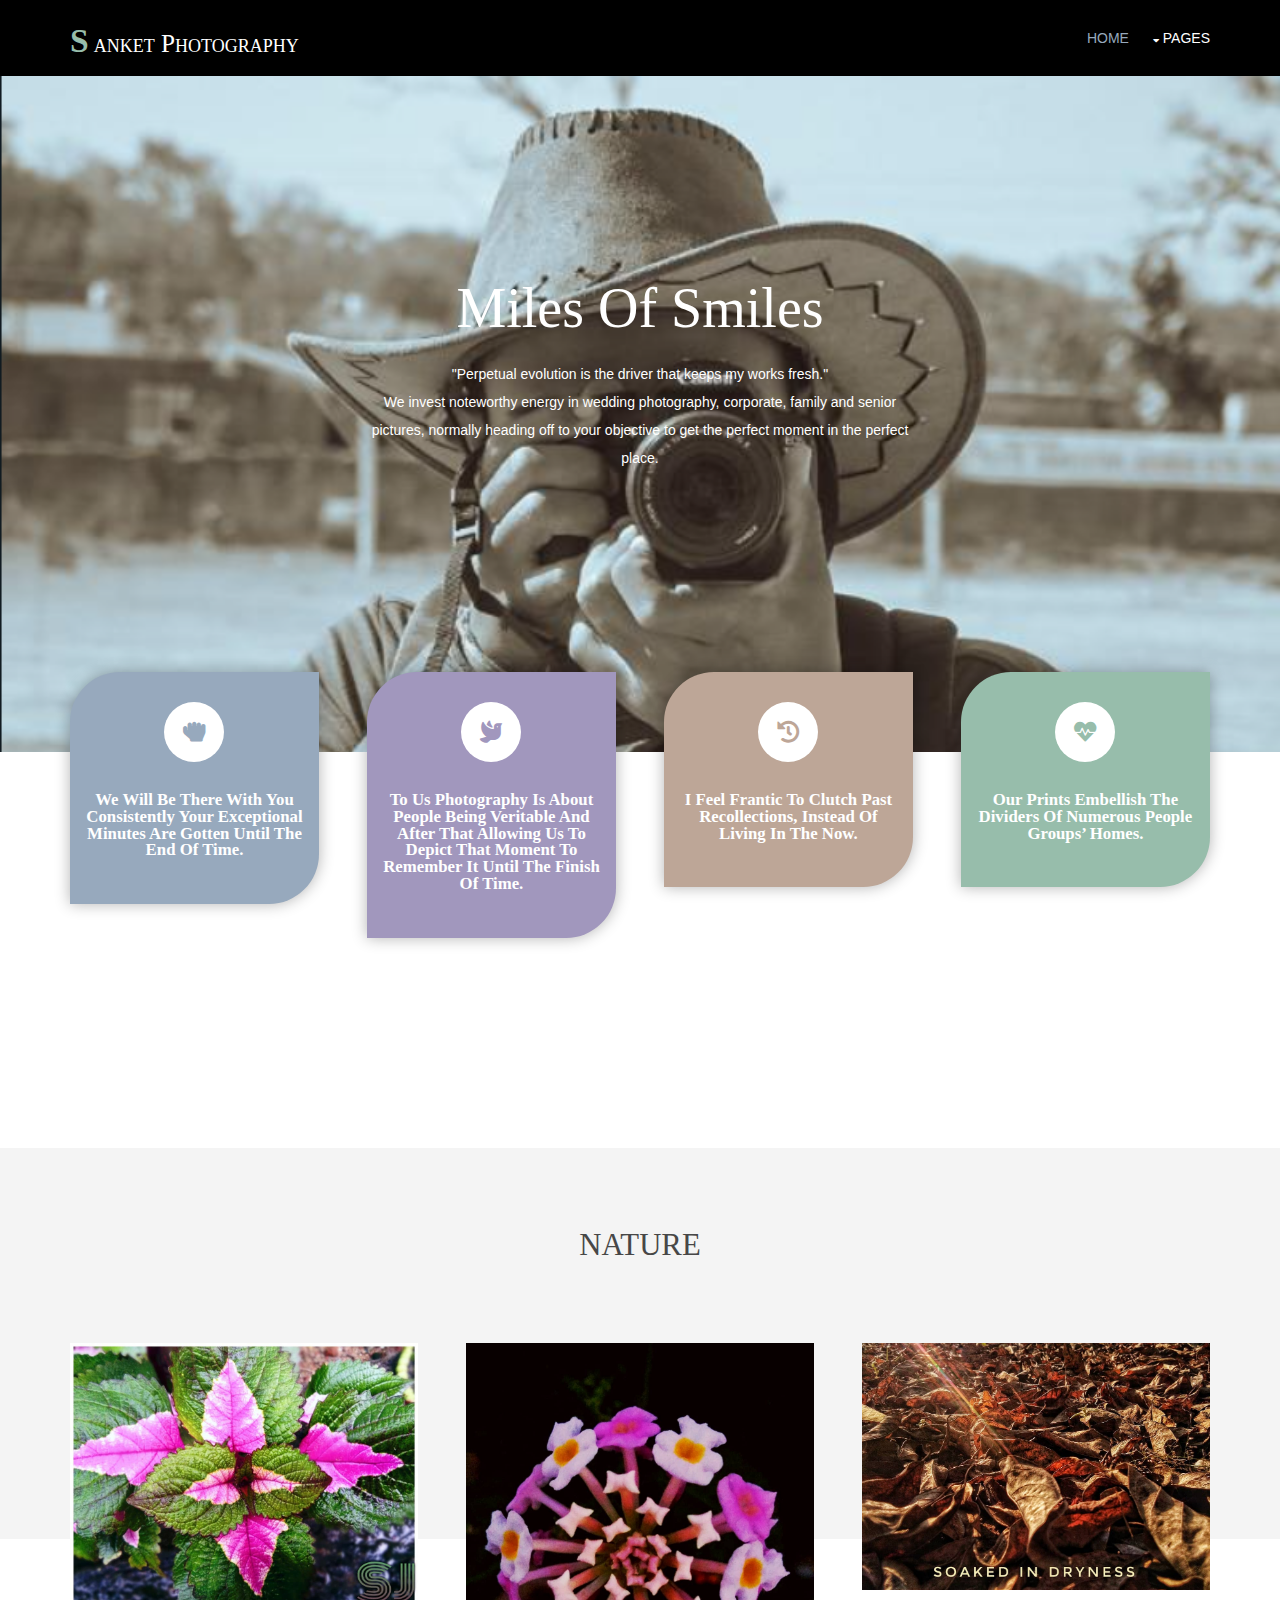
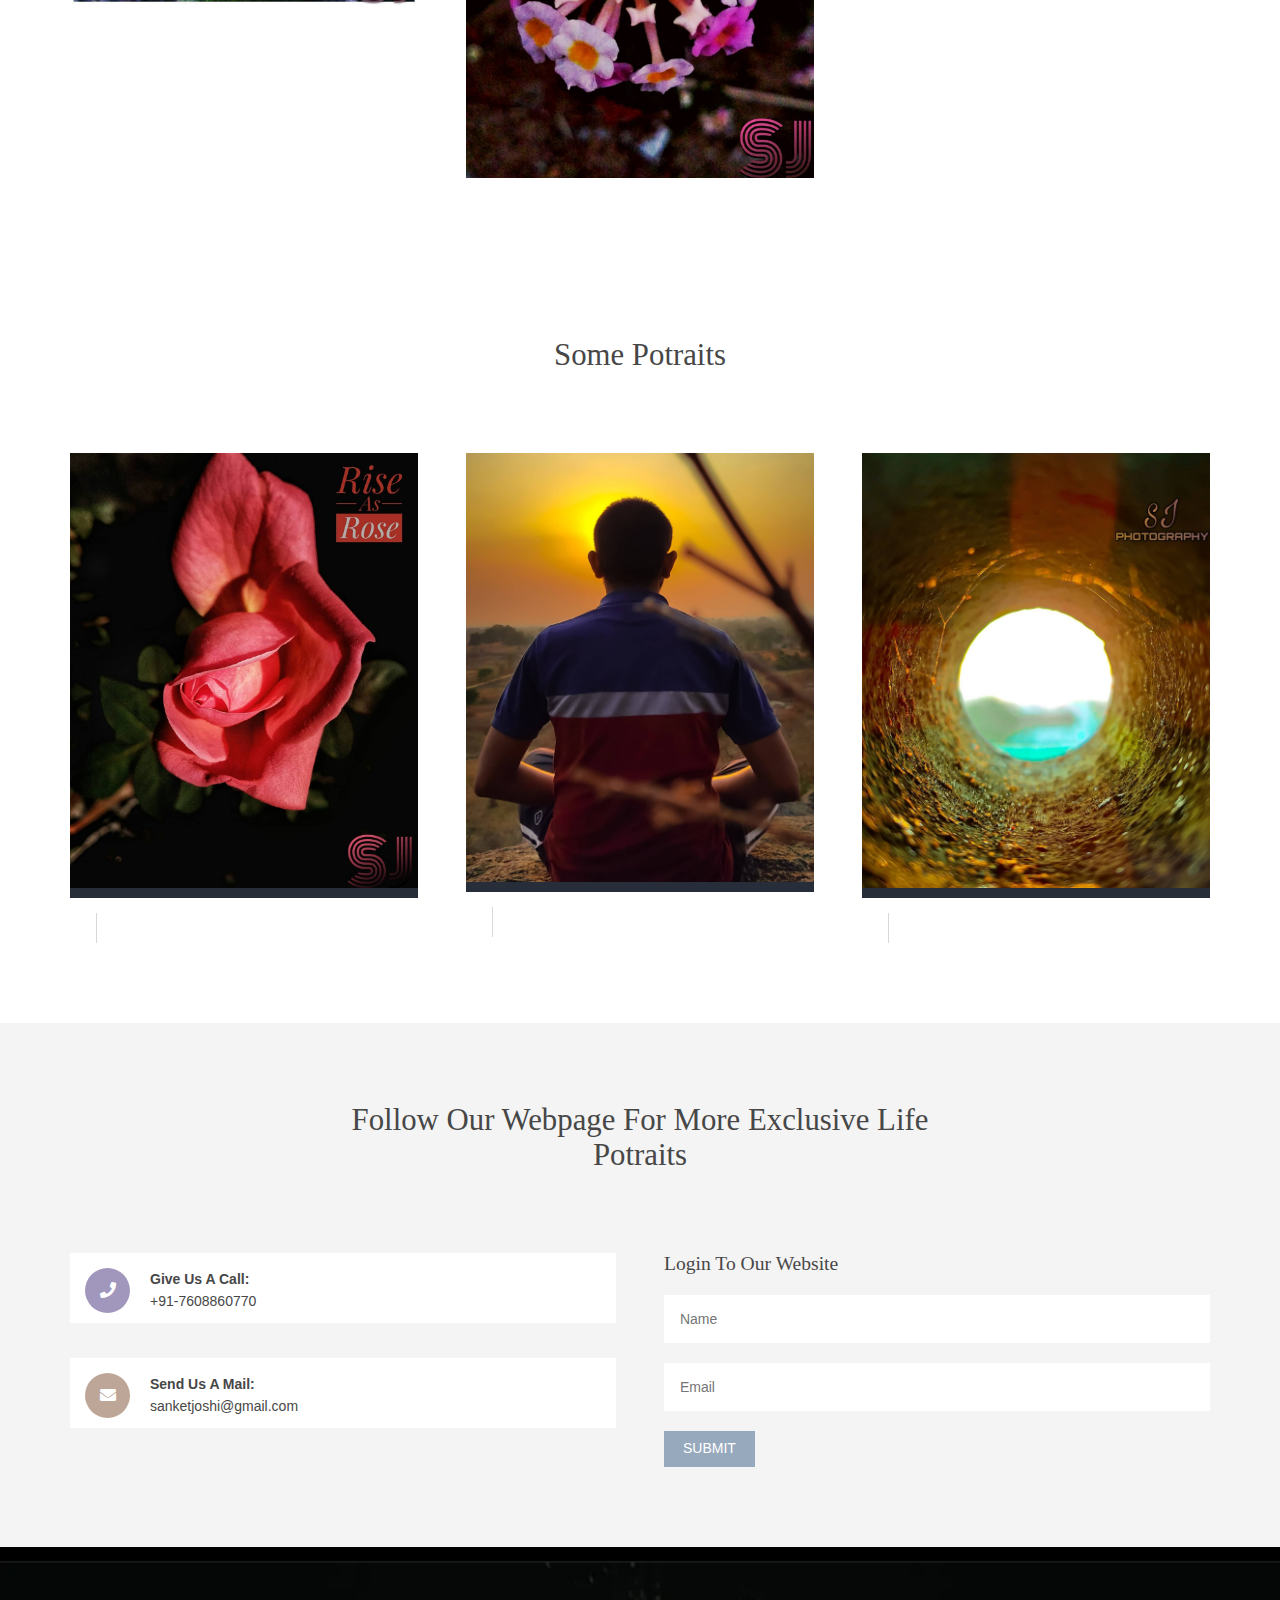
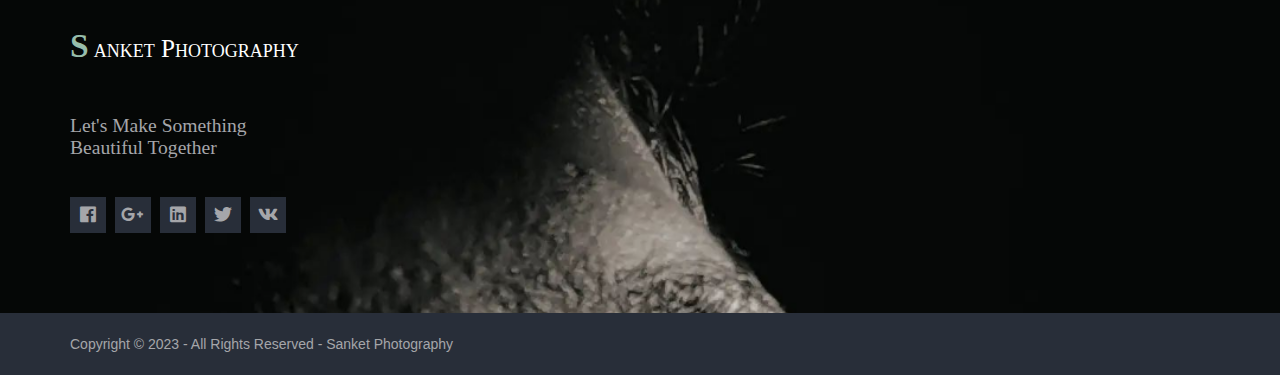
<file: index.html>
<!DOCTYPE html>
<html lang="en">
<head>
<title>Sanket Photography</title>
<meta charset="utf-8">
<meta name="viewport" content="width=device-width, initial-scale=1.0, maximum-scale=1.0, user-scalable=no">
<link href="layout/styles/layout.css" rel="stylesheet" type="text/css" media="all">

</head>
<body id="top">
<div class="wrapper row1">
  <header id="header" class="hoc clear">
    <div id="logo" class="fl_left"> 
      <h1 class="logoname"><a href="index.html">Sanket Photography<span></span></a></h1>
    </div>
    <nav id="mainav" class="fl_right"> 
      <ul class="clear">
        <li class="active"><a href="index.html">Home</a></li>
        <li><a class="drop" href="#">Pages</a>
          <ul>
            <li><a href="pages/gallery.html">Gallery</a></li>
            
          </ul>
        </li>
        
       
      </ul>
    </nav>
  </header>
</div>
<div class="bgded overlay" style="background-image:url('images/demo/backgrounds/Screenshot\ \(17\).png');">
  <div id="pageintro" class="hoc clear"> 
    <article>
      <h3 class="heading">Miles Of Smiles</h3>
      <p>"Perpetual evolution is the driver that keeps my works fresh."</p>
      <p>We invest noteworthy energy in wedding photography, corporate, family and senior pictures, normally heading off to your objective to get the perfect moment in the perfect place.</p>
      
    </article>

  </div>
</div>
<div class="wrapper row3">
  <main class="hoc container clear"> 
    <section id="introblocks">
      <ul class="nospace group btmspace-80 elements elements-four">
        <li class="one_quarter">
          <article><a href="#"><i class="fas fa-hand-rock"></i></a>
            <h6 class="heading">We will be there with you consistently your exceptional minutes are gotten until the end of time.</h6>
           
          </article>
        </li>
        <li class="one_quarter">
          <article><a href="#"><i class="fas fa-dove"></i></a>
            <h6 class="heading">To us photography is about people being veritable and after that allowing us to depict that moment to remember it until the finish of time.</h6>
            
          </article>
        </li>
        <li class="one_quarter">
          <article><a href="#"><i class="fas fa-history"></i></a>
            <h6 class="heading"> I feel frantic to clutch past recollections, instead of living in the now.</h6>
         
          </article>
        </li>
        <li class="one_quarter">
          <article><a href="#"><i class="fas fa-heartbeat"></i></a>
            <h6 class="heading"> Our prints embellish the dividers of numerous people groups’ homes. </h6>
      
          </article>
        </li>
      </ul>
    </section>
    <div class="clear"></div>
  </main>
</div>

<div class="wrapper gradient">
  <div class="hoc container clear"> 
    <div class="sectiontitle">
      
      <h6 class="heading font-x2">NATURE</h6>
    </div>
    <ul class="nospace group team">
      <li class="one_third first">
        <figure><a class="imgover" href="#"><img src="images/demo/gallery/subhsanketjoshi-28-03-2023-0028.jpg" alt=""></a>
         
      </li>
      <li class="one_third">
        <figure><a class="imgover" href="#"><img src="images/demo/gallery/subhsanketjoshi-28-03-2023-0025.jpg" alt=""></a>
        
      </li>
      <li class="one_third">
        <figure><a class="imgover" href="#"><img src="images/demo/gallery/subhsanketjoshi-28-03-2023-0021.jpg" alt=""></a>
         
      </li>
    </ul>
  </div>
</div>

<div class="wrapper row3">
  <section class="hoc container clear"> 
    <div class="sectiontitle">
      
      <h6 class="heading font-x2">Some Potraits</h6>
    </div>
    <ul id="latest" class="nospace group">
      <li class="one_third first">
        <article><a class="imgover" href="#"><img src="images/demo/gallery/subhsanketjoshi-28-03-2023-0022.jpg" alt=""></a>
          <ul class="nospace meta clear">
            
          </ul>
          <div class="excerpt">
            
            
          </div>
        </article>
      </li>
      <li class="one_third">
        <article><a class="imgover" href="#"><img src="images/demo/gallery/subhsanketjoshi-28-03-2023-0018.jpg" alt=""></a>
          <ul class="nospace meta clear">
            
          </ul>
          <div class="excerpt">
            
          </div>
        </article>
      </li>
      <li class="one_third">
        <article><a class="imgover" href="#"><img src="images/demo/gallery/subhsanketjoshi-28-03-2023-0014.jpg" alt=""></a>
          <ul class="nospace meta clear">

          </ul>
          <div class="excerpt">
            
          </div>
        </article>
      </li>
    </ul>
  </section>
</div>
<div class="wrapper row2">
  <section id="ctdetails" class="hoc container clear"> 
    <div class="sectiontitle">
      
      <h6 class="heading font-x2">Follow our Webpage for more exclusive Life Potraits</h6>
    </div>
    <figure class="one_half first">
      <ul class="nospace clear">
        <li class="block clear"><a href="#"><i class="fas fa-phone"></i></a> <span><strong>Give us a call:</strong> +91-7608860770</span></li>
        <li class="block clear"><a href="#"><i class="fas fa-envelope"></i></a> <span><strong>Send us a mail:</strong> sanketjoshi@gmail.com</span></li>
       
      </ul>
    </figure>
    <article class="one_half">
      <h6 class="heading">Login to our website</h6>
     
      <form action="#" method="post">
        <fieldset>
          <legend>Newsletter:</legend>
          <input type="text" value="" placeholder="Name">
          <input type="text" value="" placeholder="Email">
          <button type="submit" value="submit">Submit</button>
        </fieldset>
      </form>
    </article>

  </section>
</div>

<div class="bgded overlay row4" style="background-image:url(images/demo/backgrounds/Screenshot_20230328-114119-881.png)">
  <footer id="footer" class="hoc clear"> 
    <div class="one_quarter first">
      <h1 class="logoname"><a href="index.html"> Sanket Photography <span></span></a></h1>
      <p><h3>Let's make something beautiful together</h3></a></p>
      <ul class="faico clear">
        <li><a class="faicon-facebook" href="https://www.instagram.com/subhsanketjoshi/"><i class="fab fa-facebook"></i></a></li>
        <li><a class="faicon-google-plus" href="https://www.instagram.com/subhsanketjoshi/"><i class="fab fa-google-plus-g"></i></a></li>
        <li><a class="faicon-linkedin" href="https://www.instagram.com/subhsanketjoshi/"><i class="fab fa-linkedin"></i></a></li>
        <li><a class="faicon-twitter" href="https://www.instagram.com/subhsanketjoshi/" ><i class="fab fa-twitter"></i></a></li>
        <li><a class="faicon-vk" href="https://www.instagram.com/subhsanketjoshi/"><i class="fab fa-vk"></i></a></li>
      </ul>
    </div>
    
   
   

  </footer>
</div>

<div class="wrapper row5">
  <div id="copyright" class="hoc clear"> 

    <p class="fl_left">Copyright &copy; 2023 - All Rights Reserved - Sanket Photography</p>

  </div>
</div>

<a id="backtotop" href="#top"><i class="fas fa-chevron-up"></i></a>
<script src="layout/scripts/jquery.min.js"></script>
<script src="layout/scripts/jquery.backtotop.js"></script>
<script src="layout/scripts/jquery.mobilemenu.js"></script>
<script src="layout/scripts/jquery.easypiechart.min.js"></script>
</body>
</html>
</file>
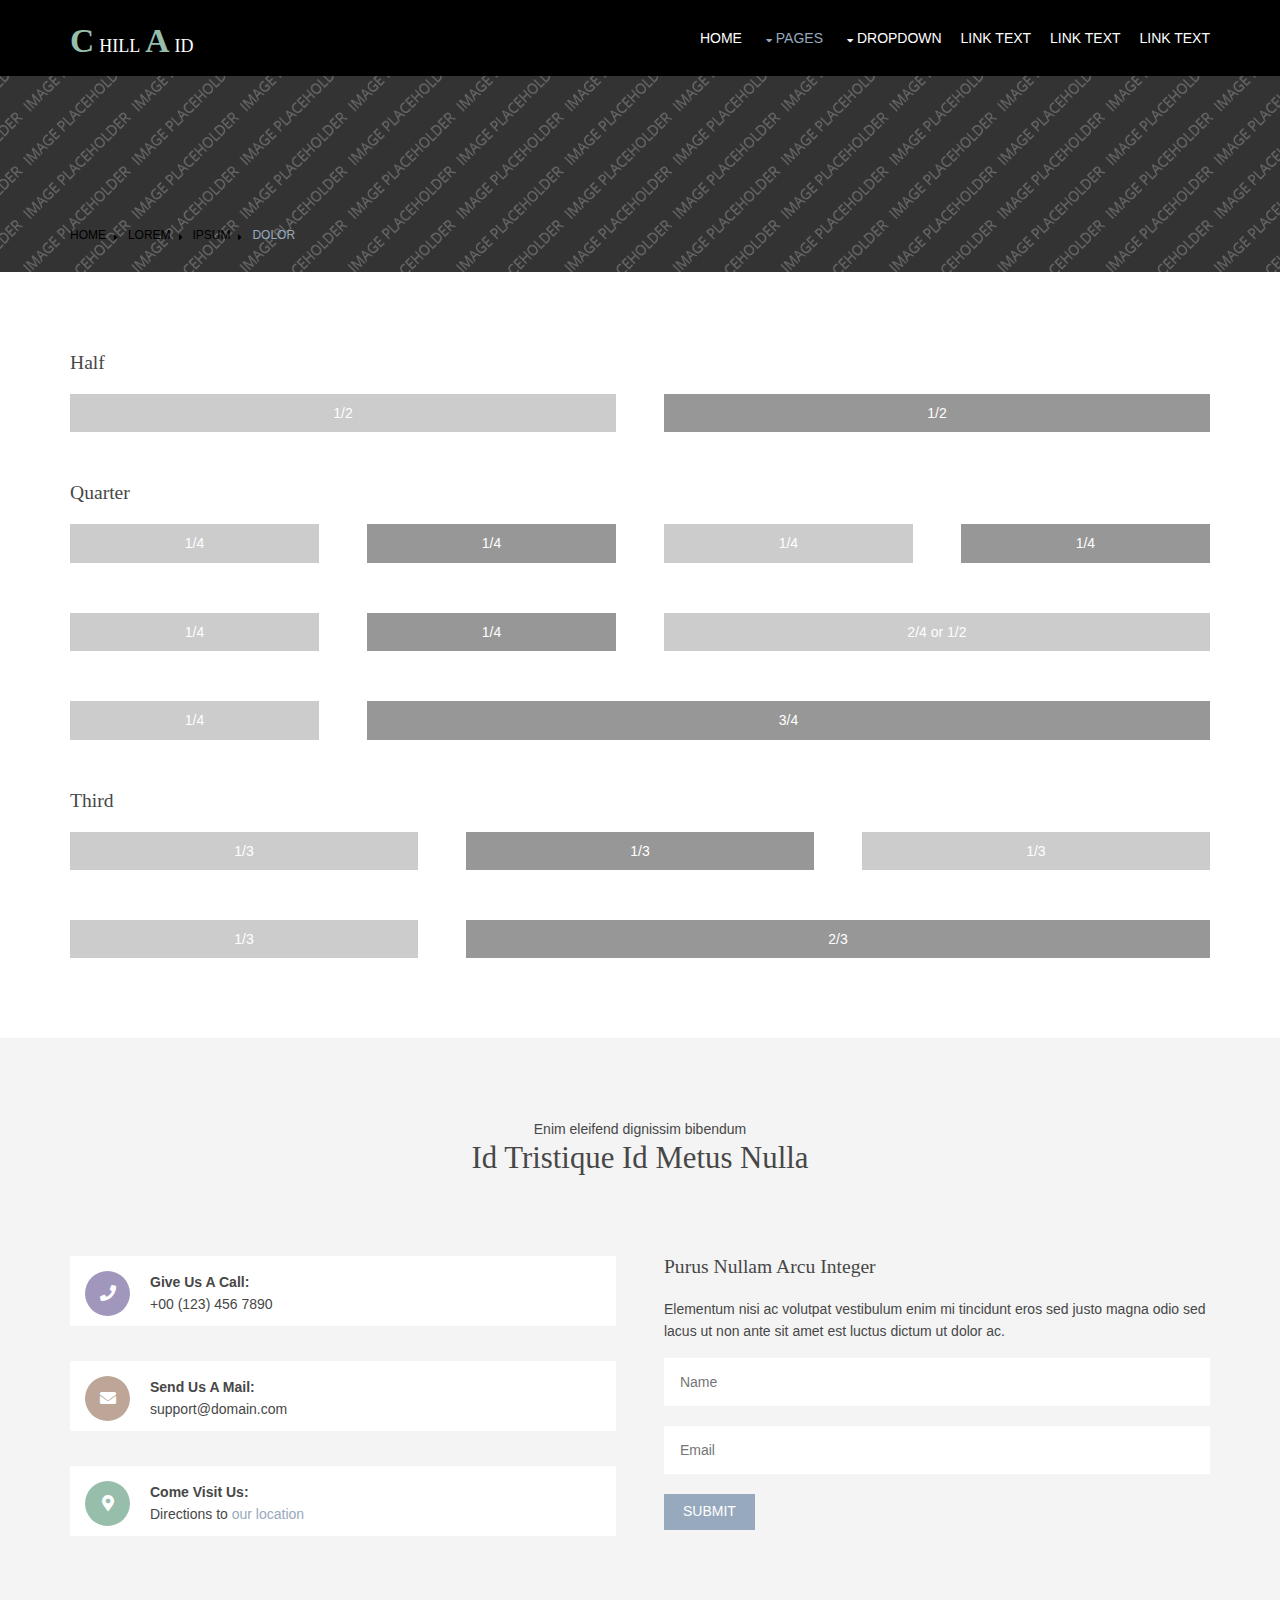
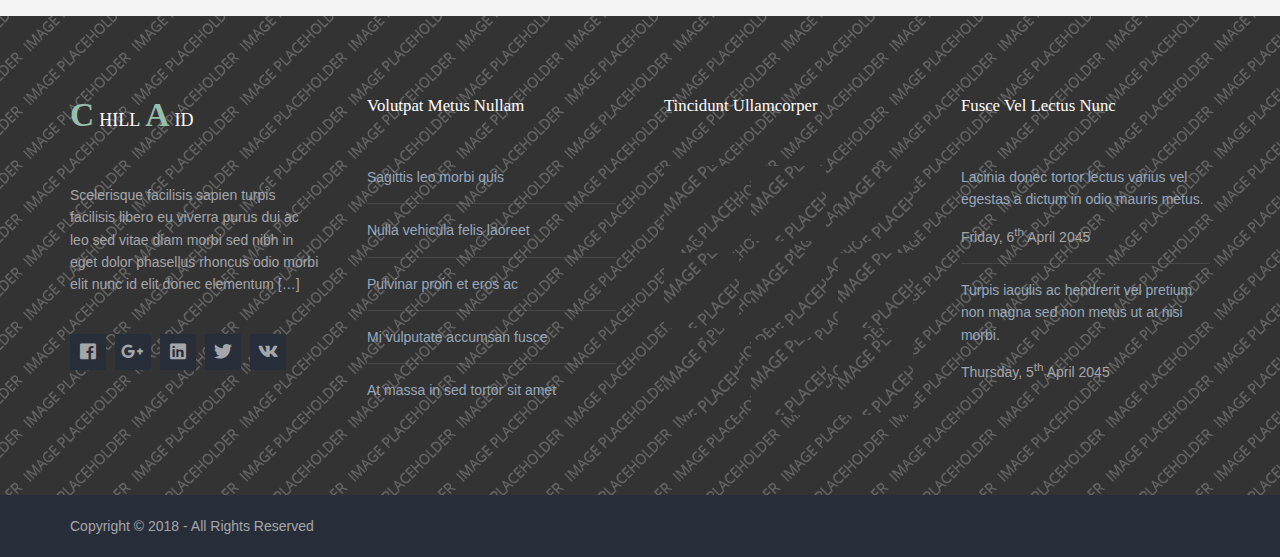
<file: pages/basic-grid.html>
<!DOCTYPE html>

<html lang="">

<head>
<title>Chillaid | Pages | Basic Grid</title>
<meta charset="utf-8">
<meta name="viewport" content="width=device-width, initial-scale=1.0, maximum-scale=1.0, user-scalable=no">
<link href="../layout/styles/layout.css" rel="stylesheet" type="text/css" media="all">
<style type="text/css">

.container .demo{text-align:center;}
.container .demo div{padding:8px 0;}
.container .demo div:nth-child(odd){color:#FFFFFF; background:#CCCCCC;}
.container .demo div:nth-child(even){color:#FFFFFF; background:#979797;}
@media screen and (max-width:900px){.container .demo div{margin-bottom:0;}}

</style>
</head>
<body id="top">

<div class="wrapper row1">
  <header id="header" class="hoc clear">
    <div id="logo" class="fl_left"> 
     
      <h1 class="logoname"><a href="../index.html">Chill<span>a</span>id</a></h1>
     
    </div>
    <nav id="mainav" class="fl_right"> 
     
      <ul class="clear">
        <li><a href="../index.html">Home</a></li>
        <li class="active"><a class="drop" href="#">Pages</a>
          <ul>
            <li><a href="gallery.html">Gallery</a></li>
            <li><a href="full-width.html">Full Width</a></li>
            <li><a href="sidebar-left.html">Sidebar Left</a></li>
            <li><a href="sidebar-right.html">Sidebar Right</a></li>
            <li class="active"><a href="basic-grid.html">Basic Grid</a></li>
            <li><a href="font-icons.html">Font Icons</a></li>
          </ul>
        </li>
        <li><a class="drop" href="#">Dropdown</a>
          <ul>
            <li><a href="#">Level 2</a></li>
            <li><a class="drop" href="#">Level 2 + Drop</a>
              <ul>
                <li><a href="#">Level 3</a></li>
                <li><a href="#">Level 3</a></li>
                <li><a href="#">Level 3</a></li>
              </ul>
            </li>
            <li><a href="#">Level 2</a></li>
          </ul>
        </li>
        <li><a href="#">Link Text</a></li>
        <li><a href="#">Link Text</a></li>
        <li><a href="#">Link Text</a></li>
      </ul>
     
    </nav>
  </header>
</div>

<div class="bgded overlay" style="background-image:url('../images/demo/backgrounds/01.png');">
  <div id="breadcrumb" class="hoc clear"> 
  
    <ul>
      <li><a href="#">Home</a></li>
      <li><a href="#">Lorem</a></li>
      <li><a href="#">Ipsum</a></li>
      <li><a href="#">Dolor</a></li>
    </ul>
   
  </div>
</div>

<div class="wrapper row3">
  <main class="hoc container clear"> 
   
    <div class="content"> 
    
      <h2>Half</h2>

      <div class="group btmspace-50 demo">
        <div class="one_half first">1/2</div>
        <div class="one_half">1/2</div>
      </div>
    
      <h2>Quarter</h2>

      <div class="group btmspace-50 demo">
        <div class="one_quarter first">1/4</div>
        <div class="one_quarter">1/4</div>
        <div class="one_quarter">1/4</div>
        <div class="one_quarter">1/4</div>
      </div>
      <div class="group btmspace-50 demo">
        <div class="one_quarter first">1/4</div>
        <div class="one_quarter">1/4</div>
        <div class="two_quarter">2/4 or 1/2</div>
      </div>
      <div class="group btmspace-50 demo">
        <div class="one_quarter first">1/4</div>
        <div class="three_quarter">3/4</div>
      </div>
  
      <h2>Third</h2>

      <div class="group btmspace-50 demo">
        <div class="one_third first">1/3</div>
        <div class="one_third">1/3</div>
        <div class="one_third">1/3</div>
      </div>
      <div class="group demo">
        <div class="one_third first">1/3</div>
        <div class="two_third">2/3</div>
      </div>
    
    </div>
   
    
    <div class="clear"></div>
  </main>
</div>

<div class="wrapper row2">
  <section id="ctdetails" class="hoc container clear"> 
   
    <div class="sectiontitle">
      <p class="nospace font-xs">Enim eleifend dignissim bibendum</p>
      <h6 class="heading font-x2">Id tristique id metus nulla</h6>
    </div>
    <figure class="one_half first">
      <ul class="nospace clear">
        <li class="block clear"><a href="#"><i class="fas fa-phone"></i></a> <span><strong>Give us a call:</strong> +00 (123) 456 7890</span></li>
        <li class="block clear"><a href="#"><i class="fas fa-envelope"></i></a> <span><strong>Send us a mail:</strong> support@domain.com</span></li>
        <li class="block clear"><a href="#"><i class="fas fa-map-marker-alt"></i></a> <span><strong>Come visit us:</strong> Directions to <a href="#">our location</a></span></li>
      </ul>
    </figure>
    <article class="one_half">
      <h6 class="heading">Purus nullam arcu integer</h6>
      <p class="nospace btmspace-15">Elementum nisi ac volutpat vestibulum enim mi tincidunt eros sed justo magna odio sed lacus ut non ante sit amet est luctus dictum ut dolor ac.</p>
      <form action="#" method="post">
        <fieldset>
          <legend>Newsletter:</legend>
          <input type="text" value="" placeholder="Name">
          <input type="text" value="" placeholder="Email">
          <button type="submit" value="submit">Submit</button>
        </fieldset>
      </form>
    </article>

  </section>
</div>

<div class="bgded overlay row4" style="background-image:url('../images/demo/backgrounds/01.png');">
  <footer id="footer" class="hoc clear"> 
    
    <div class="one_quarter first">
      <h1 class="logoname"><a href="../index.html">Chill<span>a</span>id</a></h1>
      <p>Scelerisque facilisis sapien turpis facilisis libero eu viverra purus dui ac leo sed vitae diam morbi sed nibh in eget dolor phasellus rhoncus odio morbi elit nunc id elit donec elementum [<a href="#">&hellip;</a>]</p>
      <ul class="faico clear">
        <li><a class="faicon-facebook" href="#"><i class="fab fa-facebook"></i></a></li>
        <li><a class="faicon-google-plus" href="#"><i class="fab fa-google-plus-g"></i></a></li>
        <li><a class="faicon-linkedin" href="#"><i class="fab fa-linkedin"></i></a></li>
        <li><a class="faicon-twitter" href="#"><i class="fab fa-twitter"></i></a></li>
        <li><a class="faicon-vk" href="#"><i class="fab fa-vk"></i></a></li>
      </ul>
    </div>
    <div class="one_quarter">
      <h6 class="heading">Volutpat metus nullam</h6>
      <ul class="nospace linklist">
        <li><a href="#">Sagittis leo morbi quis</a></li>
        <li><a href="#">Nulla vehicula felis laoreet</a></li>
        <li><a href="#">Pulvinar proin et eros ac</a></li>
        <li><a href="#">Mi vulputate accumsan fusce</a></li>
        <li><a href="#">At massa in sed tortor sit amet</a></li>
      </ul>
    </div>
    <div class="one_quarter">
      <h6 class="heading">Tincidunt ullamcorper</h6>
      <ul class="nospace clear latestimg">
        <li><a class="imgover" href="#"><img src="../images/demo/100x100.png" alt=""></a></li>
        <li><a class="imgover" href="#"><img src="../images/demo/100x100.png" alt=""></a></li>
        <li><a class="imgover" href="#"><img src="../images/demo/100x100.png" alt=""></a></li>
        <li><a class="imgover" href="#"><img src="../images/demo/100x100.png" alt=""></a></li>
        <li><a class="imgover" href="#"><img src="../images/demo/100x100.png" alt=""></a></li>
        <li><a class="imgover" href="#"><img src="../images/demo/100x100.png" alt=""></a></li>
        <li><a class="imgover" href="#"><img src="../images/demo/100x100.png" alt=""></a></li>
        <li><a class="imgover" href="#"><img src="../images/demo/100x100.png" alt=""></a></li>
        <li><a class="imgover" href="#"><img src="../images/demo/100x100.png" alt=""></a></li>
      </ul>
    </div>
    <div class="one_quarter">
      <h6 class="heading">Fusce vel lectus nunc</h6>
      <ul class="nospace linklist">
        <li>
          <article>
            <p class="nospace btmspace-10"><a href="#">Lacinia donec tortor lectus varius vel egestas a dictum in odio mauris metus.</a></p>
            <time class="block font-xs" datetime="2045-04-06">Friday, 6<sup>th</sup> April 2045</time>
          </article>
        </li>
        <li>
          <article>
            <p class="nospace btmspace-10"><a href="#">Turpis iaculis ac hendrerit vel pretium non magna sed non metus ut at nisi morbi.</a></p>
            <time class="block font-xs" datetime="2045-04-05">Thursday, 5<sup>th</sup> April 2045</time>
          </article>
        </li>
      </ul>
    </div>
  
</div>

<div class="wrapper row5">
  <div id="copyright" class="hoc clear"> 
   
    <p class="fl_left">Copyright &copy; 2018 - All Rights Reserved</p>

  
  </div>
</div>

<!-- JAVASCRIPTS -->
<script src="../layout/scripts/jquery.min.js"></script>
<script src="../layout/scripts/jquery.backtotop.js"></script>
<script src="../layout/scripts/jquery.mobilemenu.js"></script>
</body>
</html>
</file>
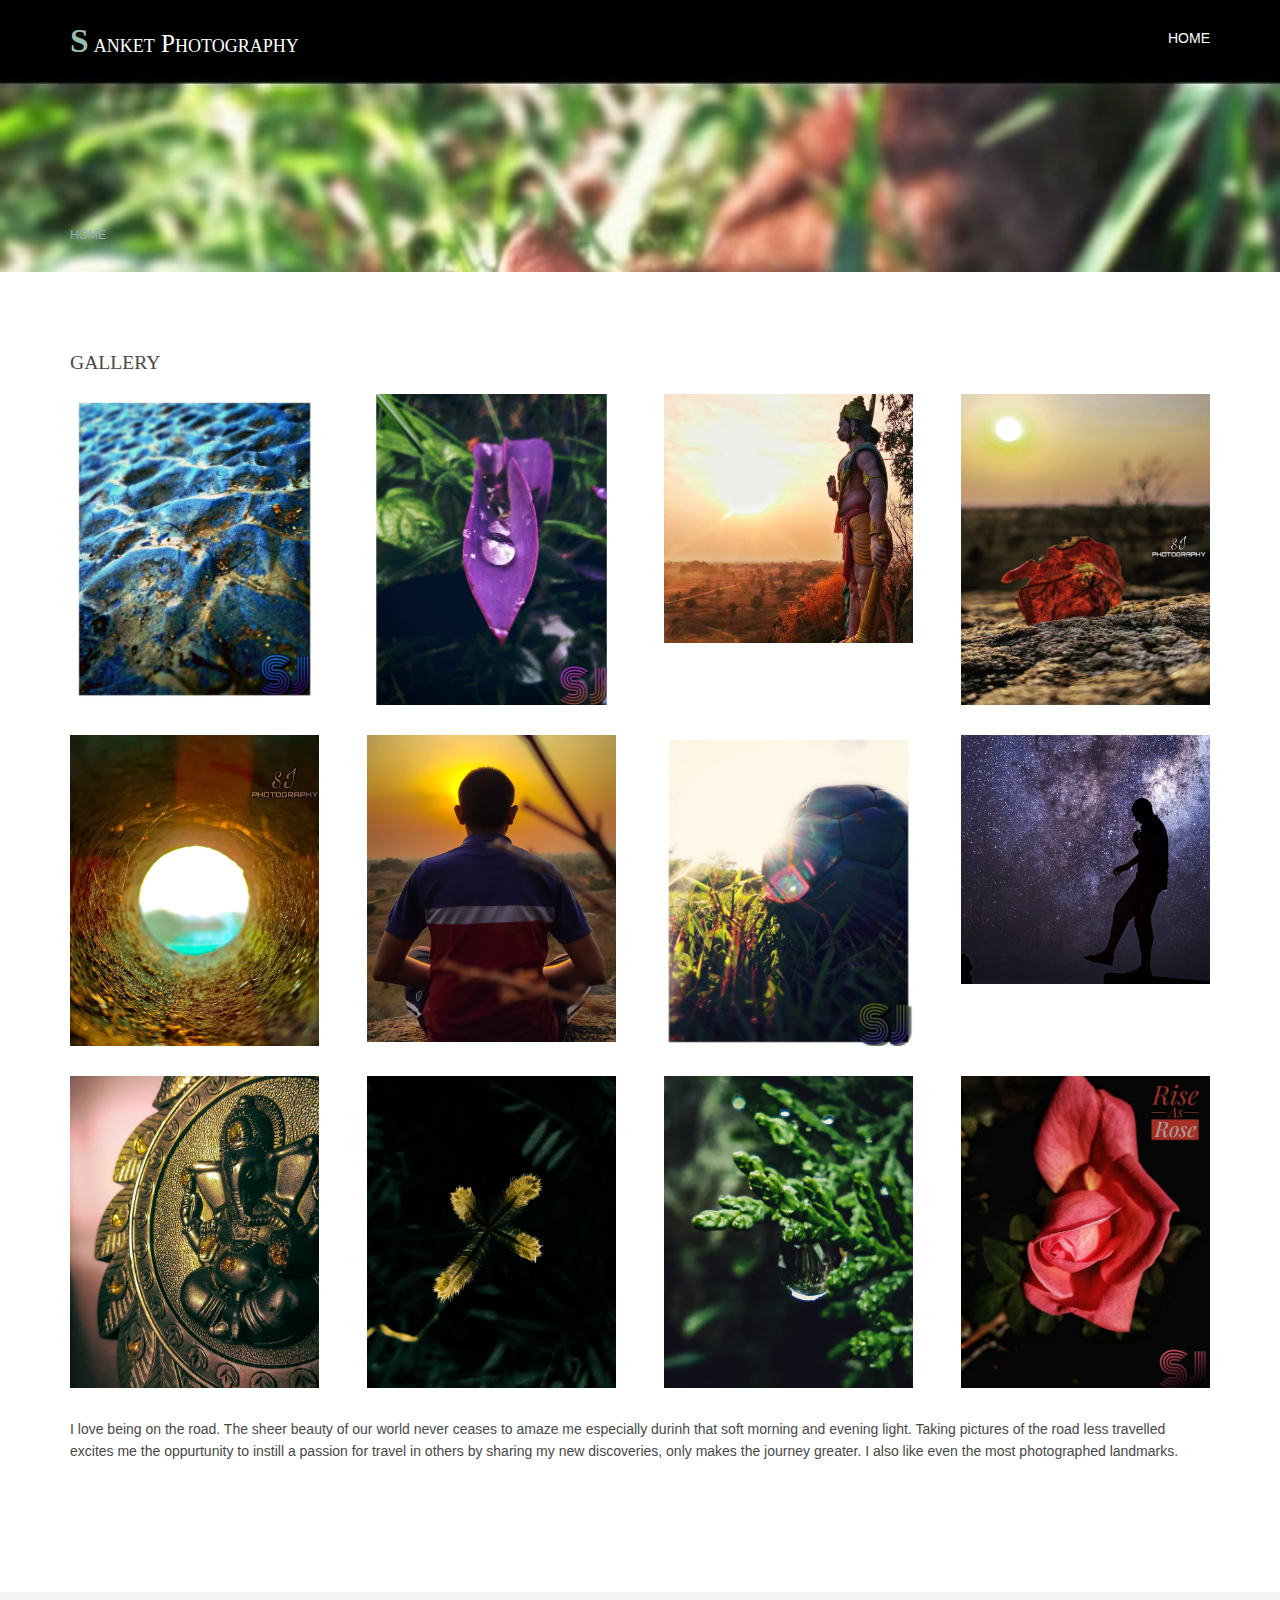
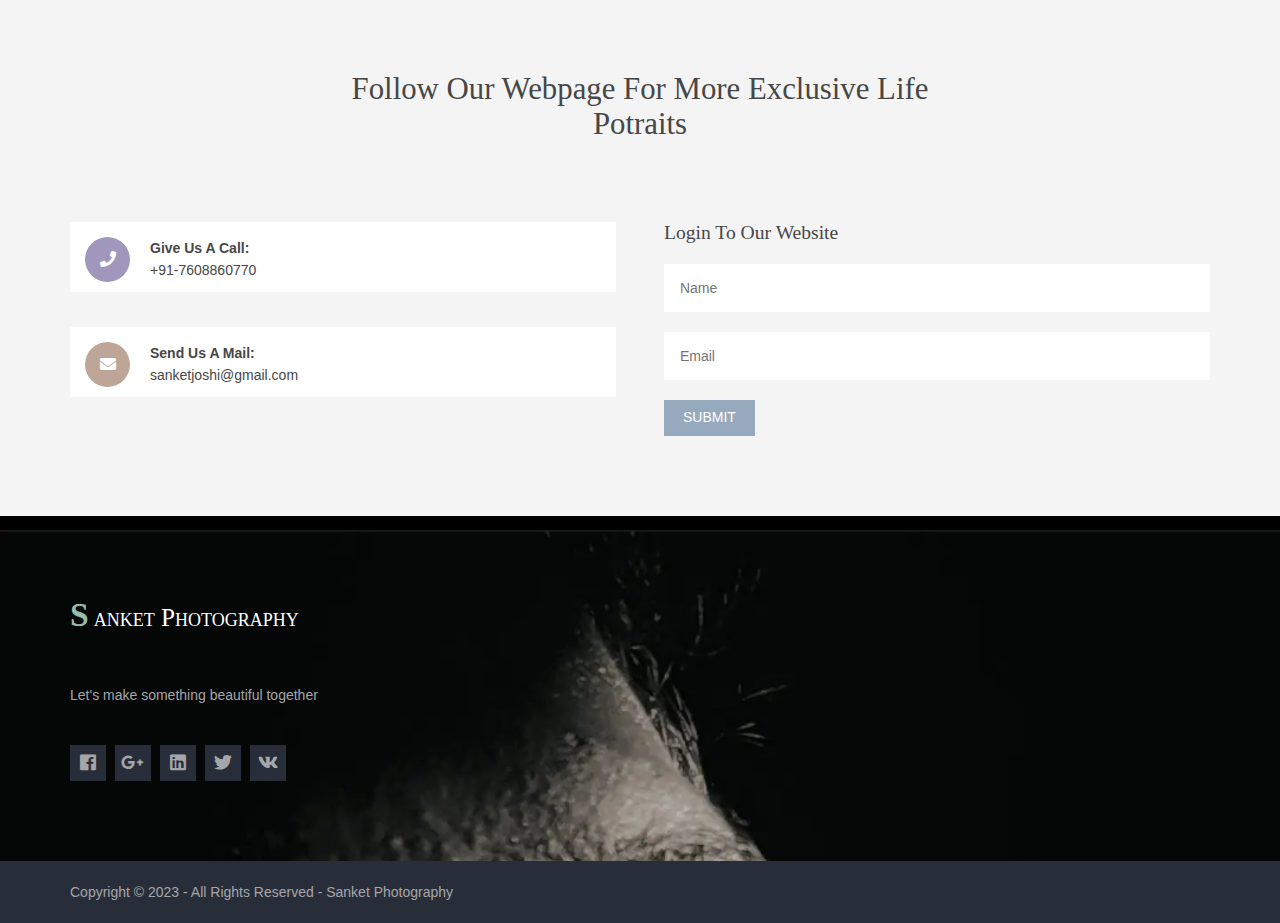
<file: pages/gallery.html>
<!DOCTYPE html>
<!--
Template Name: Chillaid
Author: <a href="https://www.os-templates.com/">OS Templates</a>
Author URI: https://www.os-templates.com/
Copyright: OS-Templates.com
Licence: Free to use under our free template licence terms
Licence URI: https://www.os-templates.com/template-terms
-->
<html lang="">
<!-- To declare your language - read more here: https://www.w3.org/International/questions/qa-html-language-declarations -->
<head>
<title>Sanket Photography</title>
<meta charset="utf-8">
<meta name="viewport" content="width=device-width, initial-scale=1.0, maximum-scale=1.0, user-scalable=no">
<link href="../layout/styles/layout.css" rel="stylesheet" type="text/css" media="all">
</head>
<body id="top">
<!-- ################################################################################################ -->
<!-- ################################################################################################ -->
<!-- ################################################################################################ -->
<div class="wrapper row1">
  <header id="header" class="hoc clear">
    <div id="logo" class="fl_left"> 
      <!-- ################################################################################################ -->
      <h1 class="logoname"><a href="../index.html">Sanket Photography<span></span></a></h1>
      <!-- ################################################################################################ -->
    </div>
    <nav id="mainav" class="fl_right"> 
      <!-- ################################################################################################ -->
      <ul class="clear">
        <li><a href="../index.html">Home</a></li>
       
       
      <!-- ################################################################################################ -->
    </nav>
  </header>
</div>
<!-- ################################################################################################ -->
<!-- ################################################################################################ -->
<!-- ################################################################################################ -->
<div class="bgded overlay" style="background-image:url('../images/demo/gallery/subhsanketjoshi-28-03-2023-0024.jpg');">
  <div id="breadcrumb" class="hoc clear"> 
    <!-- ################################################################################################ -->
    <ul>
      <li><a href="../index.html">Home</a></li>
     
    </ul>
    <!-- ################################################################################################ -->
  </div>
</div>
<!-- ################################################################################################ -->
<!-- ################################################################################################ -->
<!-- ################################################################################################ -->
<div class="wrapper row3">
  <main class="hoc container clear"> 
    <!-- main body -->
    <!-- ################################################################################################ -->
    <div class="content"> 
      <!-- ################################################################################################ -->
      <div id="gallery">
        <figure>
          <header class="heading">GALLERY</header>
          <ul class="nospace clear">
            <li class="one_quarter first"><a href="#"><img src="../images/demo/gallery/subhsanketjoshi-28-03-2023-0029.jpg" alt=""></a></li>
            <li class="one_quarter"><a href="#"><img src="../images/demo/gallery/subhsanketjoshi-28-03-2023-0027.jpg" alt=""></a></li>
            <li class="one_quarter"><a href="#"><img src="../images/demo/gallery/subhsanketjoshi-28-03-2023-0019.jpg" alt=""></a></li>
            <li class="one_quarter"><a href="#"><img src="../images/demo/gallery/subhsanketjoshi-28-03-2023-0015.jpg" alt=""></a></li>
            <li class="one_quarter first"><a href="#"><img src="../images/demo/gallery/subhsanketjoshi-28-03-2023-0014.jpg" alt=""></a></li>
            <li class="one_quarter"><a href="#"><img src="../images/demo/gallery/subhsanketjoshi-28-03-2023-0018.jpg" alt=""></a></li>
            <li class="one_quarter"><a href="#"><img src="../images/demo/gallery/subhsanketjoshi-28-03-2023-0026.jpg" alt=""></a></li>
            <li class="one_quarter"><a href="#"><img src="../images/demo/gallery/subhsanketjoshi-28-03-2023-0008.jpg" alt=""></a></li>
            <li class="one_quarter first"><a href="#"><img src="../images/demo/gallery/subhsanketjoshi-28-03-2023-0006.jpg" alt=""></a></li>
            <li class="one_quarter"><a href="#"><img src="../images/demo/gallery/subhsanketjoshi-28-03-2023-0003.jpg" alt=""></a></li>
            <li class="one_quarter"><a href="#"><img src="../images/demo/gallery/subhsanketjoshi-28-03-2023-0002.jpg" alt=""></a></li>
            <li class="one_quarter"><a href="#"><img src="../images/demo/gallery/subhsanketjoshi-28-03-2023-0022.jpg" alt=""></a></li>
          </ul>
          <figcaption>I love being on the road. The sheer beauty of our world never ceases to amaze me especially durinh that soft morning and evening light. Taking pictures of the road less travelled excites me the oppurtunity to instill a passion for travel in others by sharing my new discoveries, only makes the journey greater. I also like even the most photographed landmarks.</figcaption>
        </figure>
      </div>
      <!-- ################################################################################################ -->
      <!-- ################################################################################################ -->
      
      <!-- ################################################################################################ -->
    </div>
    <!-- ################################################################################################ -->
    <!-- / main body -->
    <div class="clear"></div>
  </main>
</div>
<!-- ################################################################################################ -->
<!-- ################################################################################################ -->
<!-- ################################################################################################ -->
<div class="wrapper row2">
  <section id="ctdetails" class="hoc container clear"> 
    <!-- ################################################################################################ -->
    <div class="sectiontitle">
     
      <h6 class="heading font-x2">Follow our Webpage for more exclusive Life Potraits</h6>
    </div>
    <figure class="one_half first">
      <ul class="nospace clear">
        <li class="block clear"><a href="#"><i class="fas fa-phone"></i></a> <span><strong>Give us a call:</strong>+91-7608860770</span></li>
        <li class="block clear"><a href="#"><i class="fas fa-envelope"></i></a> <span><strong>Send us a mail:</strong> sanketjoshi@gmail.com</span></li>
      
      </ul>
    </figure>
    <article class="one_half">
      <h6 class="heading">Login to our website</h6>
     
      <form action="#" method="post">
        <fieldset>
          <legend>Newsletter:</legend>
          <input type="text" value="" placeholder="Name">
          <input type="text" value="" placeholder="Email">
          <button type="submit" value="submit">Submit</button>
        </fieldset>
      </form>
    </article>
    <!-- ################################################################################################ -->
  </section>
</div>
<!-- ################################################################################################ -->
<!-- ################################################################################################ -->
<!-- ################################################################################################ -->
<div class="bgded overlay row4" style="background-image:url('../images/demo/backgrounds/Screenshot_20230328-114119-881.png');">
  <footer id="footer" class="hoc clear"> 
    <!-- ################################################################################################ -->
    <div class="one_quarter first">
      <h1 class="logoname"><a href="../index.html">Sanket Photography<span></span></a></h1>
      <p>Let's make something beautiful together

      </a></p>
      <ul class="faico clear">
        <li><a class="faicon-facebook" href="#"><i class="fab fa-facebook"></i></a></li>
        <li><a class="faicon-google-plus" href="#"><i class="fab fa-google-plus-g"></i></a></li>
        <li><a class="faicon-linkedin" href="#"><i class="fab fa-linkedin"></i></a></li>
        <li><a class="faicon-twitter" href="#"><i class="fab fa-twitter"></i></a></li>
        <li><a class="faicon-vk" href="#"><i class="fab fa-vk"></i></a></li>
      </ul>
    </div>
    
    
    
    <!-- ################################################################################################ -->
  </footer>
</div>
<!-- ################################################################################################ -->
<!-- ################################################################################################ -->
<!-- ################################################################################################ -->
<div class="wrapper row5">
  <div id="copyright" class="hoc clear"> 
    <!-- ################################################################################################ -->
    <p class="fl_left">Copyright &copy; 2023 - All Rights Reserved - Sanket Photography</p>
    
    <!-- ################################################################################################ -->
  </div>
</div>
<!-- ################################################################################################ -->
<!-- ################################################################################################ -->
<!-- ################################################################################################ -->
<a id="backtotop" href="#top"><i class="fas fa-chevron-up"></i></a>
<!-- JAVASCRIPTS -->
<script src="../layout/scripts/jquery.min.js"></script>
<script src="../layout/scripts/jquery.backtotop.js"></script>
<script src="../layout/scripts/jquery.mobilemenu.js"></script>
</body>
</html>
</file>
<file: layout/styles/layout.css>
@charset "utf-8";
/*
Template Name: Chillaid
Author: <a href="https://www.os-templates.com/">OS Templates</a>
Author URI: https://www.os-templates.com/
Copyright: OS-Templates.com
Licence: Free to use under our free template licence terms
Licence URI: https://www.os-templates.com/template-terms
File: Layout CSS
*/

@import url("fontawesome-free/css/fontawesome-all.min.css");
@import url("framework.css");

/* Rows
--------------------------------------------------------------------------------------------------------------- */
.row0, .row0 a{}
.row1, .row1 a{}
.row2, .row2 a{}
.row3, .row3 a{}
.row4, .row4 a{}
.row5, .row5 a{}


/* Header
--------------------------------------------------------------------------------------------------------------- */
#header{}

#header #logo{margin:22px 0 0 0;}


/* Page Intro
--------------------------------------------------------------------------------------------------------------- */
#pageintro{padding:200px 0 280px;}/* 280px => 80px for #introblocks negative margin */

#pageintro article, #pageintro article p{display:block; max-width:75%; margin:0 auto; text-align:center;}
#pageintro article p{max-width:65%; line-height:2rem;}
#pageintro .heading{margin-bottom:20px; font-size:4rem;}
#pageintro footer{margin-top:50px;}


/* Content Area
--------------------------------------------------------------------------------------------------------------- */
.container{padding:80px 0;}

/* Content */
.container .content{}

.sectiontitle{display:block; max-width:55%; margin:0 auto 80px; text-align:center;}
.sectiontitle *{margin:0;}

.elements{}
.elements-three li, .elements-four li{margin-bottom:50px;}
.elements-three li:nth-last-child(-n+3), .elements-four li:nth-last-child(-n+4){margin-bottom:0;}/* Removes bottom margin from the last line of items - margin is restored in the media queries when items stack */
.elements-three li:nth-child(3n+1), .elements-four li:nth-child(4n+1){margin-left:0; clear:left;}/* Removes the need to add class="first" */
.elements article{display:block; padding:30px 15px; border-radius:50px 0; text-align:center;}
.elements article *{margin:0 0 15px 0; padding:0; line-height:1;}
.elements article i{width:60px; height:60px; line-height:60px; margin-bottom:30px; font-size:1.6rem; text-align:center; border-radius:50%;}
.elements article .heading{font-size:1.2rem; font-weight:700;}
.elements article p{margin:0; line-height:normal;}

/* Introblocks */
#introblocks{display:block; position:relative; margin:-160px 0 130px 0; z-index:1;}/* 160px => 80px + container padding */

/* Services */
#services{}
#services .elements article{border-radius:0;}

/* Shout */
.shout{}
.shout figure{display:block; max-width:546px;/* same width as the image - contains the caption */}
.shout figure img{}
.shout figure figcaption{display:block; position:relative;}
.shout figure figcaption a{display:block; position:relative; padding:15px; border:solid; border-width:0 1px 1px 1px;}
.shout figure figcaption a::after{position:absolute; top:12px; right:15px; width:30px; height:30px; line-height:30px; font-family:"Font Awesome\ 5 Free"; font-weight:900; content:"\f105";/* fa-angle-right */ text-align:center; border-radius:50%;}

/* Team Members */
.team{}
.team li:last-child{margin-bottom:0;}/* Used when elements stack in small viewports */
.team figure{display:block; text-align:center;}
.team figure *{margin:0; padding:0;}
.team figure a{}
.team figure img{}
.team figure figcaption{padding:20px 10px; line-height:1; border:solid; border-width:0 1px 1px 1px;}
.team figure strong{display:block; margin-bottom:8px; font-size:1.4rem; font-weight:400;}
.team figure em{display:block; font-style:normal; font-size:.8rem;}

/* Easy Pie Charts */
.pr-charts{}
.pr-charts .pr-chart-ctrl{display:block; float:left; width:25%; min-height:200px;}
.pr-charts .pr-chart-ctrl .pr-chart{display:block; position:relative; width:100%; margin:0 0 20px 0; text-align:center;}
.pr-charts .pr-chart-ctrl .pr-chart canvas{display:block; margin:0 auto; padding:0; vertical-align:top;}
.pr-charts .pr-chart-ctrl .pr-chart i{position:absolute; top:0; left:0; width:100%; height:200px; line-height:200px; font-size:18px; font-style:normal;}/* Must have same height & line height as set in the javascript size element to vertical align centre */
.pr-charts .pr-chart-ctrl p{margin:0; padding:0; text-transform:uppercase;}

/* Testimonials */
#testimonials{}
#testimonials article{text-align:center;}
#testimonials article *{margin:0; padding:0;}
#testimonials article figure{display:inline-block; margin-bottom:20px;}
#testimonials article figure img{float:left; margin-right:15px; border-radius:50%;}
#testimonials article figure figcaption{float:left; margin-top:30px; font-size:1.4rem; text-align:left;}
#testimonials article figure figcaption .heading{font-size:1.4rem;}
#testimonials article figure figcaption em{display:block; margin-top:-5px; font-size:.8rem; font-style:normal;}
#testimonials article blockquote{margin-bottom:20px; padding:20px; border-radius:25px 0;}
#testimonials article blockquote::before{top:15px; left:15px; font-size:30px; line-height:30px;}

/* Latest */
#latest{}
#latest > li:last-child{margin-bottom:0;}/* Used when elements stack in small viewports */
#latest article{}
#latest article figure{}
#latest article figure img{}
#latest article .meta{display:block; margin:0 0 15px 0; padding:5px 10px;}
#latest article .meta li{display:block; float:left; width:50%; font-size:.8rem;}
#latest article .meta li:last-child{text-align:right;}
#latest article .meta li i{margin-right:5px;}
#latest article .excerpt{display:block; max-width:85%; margin:0 auto; padding:15px 0 15px 15px; border-left:1px solid;}
#latest article .excerpt time{display:block; margin-bottom:8px; text-transform:uppercase; font-size:.8rem; font-style:normal; line-height:1;}
#latest article .excerpt .heading{margin:0; padding:0; font-size:1.2rem;}

/* Comments */
#comments ul{margin:0 0 40px 0; padding:0; list-style:none;}
#comments li{margin:0 0 10px 0; padding:15px;}
#comments .avatar{float:right; margin:0 0 10px 10px; padding:3px; border:1px solid;}
#comments address{font-weight:bold;}
#comments time{font-size:smaller;}
#comments .comcont{display:block; margin:0; padding:0;}
#comments .comcont p{margin:10px 5px 10px 0; padding:0;}

#comments form{display:block; width:100%;}
#comments input, #comments textarea{width:100%; padding:10px; border:1px solid;}
#comments textarea{overflow:auto;}
#comments div{margin-bottom:15px;}
#comments input[type="submit"], #comments input[type="reset"]{display:inline-block; width:auto; min-width:150px; margin:0; padding:8px 5px; cursor:pointer;}

/* Sidebar */
.container .sidebar{}

.sidebar .sdb_holder{margin-bottom:50px;}
.sidebar .sdb_holder:last-child{margin-bottom:0;}


/* Contact Details
--------------------------------------------------------------------------------------------------------------- */
#ctdetails{}

#ctdetails figure > ul{}
#ctdetails figure > ul li{position:relative; margin:0 0 35px 0; padding:15px 15px 15px 80px; line-height:1;}
#ctdetails figure > ul li:last-child{margin:0;}/* Used when elements stack in small viewports */
#ctdetails figure > ul li i{position:absolute; top:15px; left:15px; width:45px; height:45px; line-height:45px; font-size:16px; text-align:center; border-radius:50%;}
#ctdetails figure > ul li span{display:block; padding:4px 0 0 0;}
#ctdetails figure > ul li strong{display:block; margin:0 0 8px 0; text-transform:capitalize;}

#ctdetails article{margin-bottom:0;}/* Used when elements stack in small viewports */
#ctdetails input, #ctdetails button{border:1px solid;}
#ctdetails input{display:block; width:100%; padding:15px; margin-bottom:20px;}
#ctdetails button{padding:8px 18px 10px; text-transform:uppercase; font-weight:400; cursor:pointer;}


/* Footer
--------------------------------------------------------------------------------------------------------------- */
#footer{padding:80px 0;}

#footer .heading{margin-bottom:50px; font-size:1.2rem;}
#footer .logoname{margin-bottom:50px;}
#footer p + .faico{margin-top:30px;}

#footer .linklist li{display:block; margin-bottom:15px; padding:0 0 15px 0; border-bottom:1px solid;}
#footer .linklist li:last-child{margin:0; padding:0; border:none;}
#footer .linklist li::before, #footer .linklist li::after{display:table; content:"";}
#footer .linklist li, #footer .linklist li::after{clear:both;}

#footer .latestimg{}
#footer .latestimg > li{display:inline-block; float:left; width:30%; margin:0 0 5% 5%;}
#footer .latestimg > li:nth-last-child(-n+3){margin-bottom:0;}/* Removes bottom margin from the last three items - margin is restored in the media queries when items stack */
#footer .latestimg > li:nth-child(3n+1){margin-left:0; clear:left;}/* Removes the need to add class="first" */
#footer .latestimg > li img{width:100%;}/* Force the image to resize to take the full space - may have to be changed for tablets, depends on personal preference */
#footer .latestimg > li a.imgover{display:block;}


/* Copyright
--------------------------------------------------------------------------------------------------------------- */
#copyright{padding:20px 0;}
#copyright *{margin:0; padding:0;}


/* Transition Fade
This gives a smooth transition to "ALL" elements used in the layout - other than the navigation form used in mobile devices
If you don't want it to fade all elements, you have to list the ones you want to be faded individually
Delete it completely to stop fading
--------------------------------------------------------------------------------------------------------------- */
*, *::before, *::after{transition:all .3s ease-in-out;}
#mainav form *{transition:none !important;}


/* ------------------------------------------------------------------------------------------------------------ */
/* ------------------------------------------------------------------------------------------------------------ */
/* ------------------------------------------------------------------------------------------------------------ */
/* ------------------------------------------------------------------------------------------------------------ */
/* ------------------------------------------------------------------------------------------------------------ */


/* Navigation
--------------------------------------------------------------------------------------------------------------- */
nav ul, nav ol{margin:0; padding:0; list-style:none;}

#mainav, #breadcrumb, .sidebar nav{line-height:normal;}
#mainav .drop::after, #mainav li li .drop::after, #breadcrumb li a::after, .sidebar nav a::after{position:absolute; font-family:"Font Awesome\ 5 Free"; font-weight:900; font-size:10px; line-height:10px;}

/* Top Navigation */
#mainav{}
#mainav ul{text-transform:uppercase;}
#mainav ul ul{position:absolute; width:180px; text-transform:none; z-index:9999;}
#mainav ul ul ul{left:180px; top:0;}
#mainav li{display:inline-block; position:relative; margin:0 15px 0 0; padding:0;}
#mainav li:last-child{margin-right:0;}
#mainav li li{width:100%; margin:0;}
#mainav li a{display:block; padding:30px 0;}
#mainav li li a{border:solid; border-width:0 0 1px 0;}
#mainav .drop{padding-left:15px;}
#mainav li li a, #mainav li li .drop{display:block; margin:0; padding:10px 15px;}
#mainav .drop::after, #mainav li li .drop::after{content:"\f0d7";}
#mainav .drop::after{top:35px; left:5px;}
#mainav li li .drop::after{top:15px; left:5px;}
#mainav ul ul{visibility:hidden; opacity:0;}
#mainav ul li:hover > ul{visibility:visible; opacity:1;}

#mainav form{display:none; width:100%; margin:0; padding:0;}
#mainav form select, #mainav form select option{display:block; cursor:pointer; outline:none;}
#mainav form select{width:100%; padding:5px; border:none;}
#mainav form select option{margin:5px; padding:0; border:none;}

/* Breadcrumb */
#breadcrumb{padding:150px 0 30px;}
#breadcrumb ul{margin:0; padding:0; list-style:none; text-transform:uppercase; color: black;}
#breadcrumb li{display:inline-block; margin:0 6px 0 0; padding:0; color:black;}
#breadcrumb li a{display:block; position:relative; margin:0; padding:0 12px 0 0; font-size:12px;}
#breadcrumb li a::after{top:4px; right:0; content:"\f0da";}
#breadcrumb li:last-child a{margin:0; padding:0;}
#breadcrumb li:last-child a::after{display:none;}
#breadcrumb .heading{margin:0; font-size:2rem;}

/* Sidebar Navigation */
.sidebar nav{display:block; width:100%;}
.sidebar nav li{margin:0 0 3px 0; padding:0;}
.sidebar nav a{display:block; position:relative; margin:0; padding:5px 10px 5px 15px; text-decoration:none; border:solid; border-width:0 0 1px 0;}
.sidebar nav a::after{top:10px; left:5px; content:"\f0da";}
.sidebar nav ul ul a{padding-left:35px;}
.sidebar nav ul ul a::after{left:25px;}
.sidebar nav ul ul ul a{padding-left:55px;}
.sidebar nav ul ul ul a::after{left:45px;}

/* Pagination */
.pagination{display:block; width:100%; text-align:center; clear:both;}
.pagination li{display:inline-block; margin:0 2px 0 0;}
.pagination li:last-child{margin-right:0;}
.pagination a, .pagination strong{display:block; padding:8px 11px; border:1px solid; background-clip:padding-box; font-weight:normal;}

/* Back to Top */
#backtotop{z-index:999; display:inline-block; position:fixed; visibility:hidden; bottom:20px; right:20px; width:36px; height:36px; line-height:36px; font-size:16px; text-align:center; opacity:.2;}
#backtotop i{display:block; width:100%; height:100%; line-height:inherit;}
#backtotop.visible{visibility:visible; opacity:.5;}
#backtotop:hover{opacity:1;}


/* Tables
--------------------------------------------------------------------------------------------------------------- */
table, th, td{border:1px solid; border-collapse:collapse; vertical-align:top;}
table, th{table-layout:auto;}
table{width:100%; margin-bottom:15px;}
th, td{padding:5px 8px;}
td{border-width:0 1px;}


/* Gallery
--------------------------------------------------------------------------------------------------------------- */
#gallery{display:block; width:100%; margin-bottom:50px;}
#gallery figure figcaption{display:block; width:100%; clear:both;}
#gallery li{margin-bottom:30px;}


/* Font Awesome Social Icons
--------------------------------------------------------------------------------------------------------------- */
.faico{margin:0; padding:0; list-style:none;}
.faico li{display:inline-block; margin:8px 5px 0 0; padding:0; line-height:normal;}
.faico li:last-child{margin-right:0;}
.faico a{display:inline-block; width:36px; height:36px; line-height:36px; font-size:18px; text-align:center;}

.faico a{color:inherit; background-color:#282E39;}
.faico a:hover{color:#FFFFFF;}

.faicon-dribble:hover{background-color:#EA4C89;}
.faicon-facebook:hover{background-color:#3B5998;}
.faicon-google-plus:hover{background-color:#DB4A39;}
.faicon-linkedin:hover{background-color:#0E76A8;}
.faicon-twitter:hover{background-color:#00ACEE;}
.faicon-vk:hover{background-color:#4E658E;}


/* ------------------------------------------------------------------------------------------------------------ */
/* ------------------------------------------------------------------------------------------------------------ */
/* ------------------------------------------------------------------------------------------------------------ */
/* ------------------------------------------------------------------------------------------------------------ */
/* ------------------------------------------------------------------------------------------------------------ */


/* Colours
--------------------------------------------------------------------------------------------------------------- */
body{color:#A5A6AA; background-color:#282E39;}
a{color:#97A9BD;}
a:active, a:focus{background:transparent !important;}/* IE10 + 11 Bugfix - prevents grey background */
hr, .borderedbox{border-color:#D7D7D7;}
label span{color:#FF0000; background-color:inherit;}
input:focus, textarea:focus, *:required:focus{border-color:#97A9BD !important;}

.overlay{color:#FFFFFF; background-color:inherit;}
.overlay::after{color:inherit; background-color:rgba(40,46,57,.7);/* #282E39 */}
.overlay.light::after{background-color:rgba(151,169,189,.7);/* #97A9BD */}

.gradient{color:#474747; background:linear-gradient(to bottom, #F4F4F4 55%, #FFFFFF 50%, #FFFFFF 100%);}/* Overlap dark to make a hard transition */
@media screen and (max-width:750px){/* Only the colours height has been changed */
	.gradient{background:linear-gradient(to bottom, #F4F4F4 24%, #FFFFFF 19%, #FFFFFF 100%);}
}

.btn, .btn.inverse:hover{color:#FFFFFF; background-color:#97A9BD; border-color:#97A9BD;}
.btn:hover, .btn.inverse{color:inherit; background-color:transparent; border-color:inherit;}

.imgover:hover::before{background-color:rgba(151,169,189,.5);/* #97A9BD */}
.imgover, .imgover:hover::after{color:#FFFFFF;}

.logoname a{color:#FFFFFF;}
.logoname::first-letter, .logoname span{color:#97BDAB;}


/* Rows */
.row0, .row0 a{}
.row1{color:#FFFFFF; background-color:#000000;}
.row2{color:#474747; background-color:#F4F4F4;}
.row3{color:#474747; background-color:#FFFFFF;}
.row4{color:#A5A6AA; background-color:#000000;}
.row5, .row5 a{color:#A5A6AA; background-color:#282E39;}
.coloured{color:#FFFFFF; background-color:#97A9BD;}


/* Header */
#header #logo a{color:inherit;}


/* Page Intro */
#pageintro{color:#FFFFFF;}


/* Content Area */
.elements article{color:#474747; background-color:#FFFFFF; box-shadow:0px 0px 15px rgba(0,0,0,.3);}
.elements article:hover{color:#FFFFFF; background-color:#97A9BD;}/* Default */
.elements article a i{color:#FFFFFF; background-color:#97A9BD;}/* Default */
.elements article:hover a i{color:#97A9BD; background-color:#FFFFFF;}/* Default */

/* ###### DELETE THE FOLLOWING IF ONLY THE DEFAULT COLOUR IS REQUIRED ###### */
#introblocks .elements li article{color:#FFFFFF; background-color:#97A9BD;}/* Blue */
#introblocks .elements li article a i{color:#97A9BD; background-color:#FFFFFF;}/* Blue */
#introblocks .elements li article:hover{color:#474747; background-color:#FFFFFF !important;}
#introblocks .elements li article:hover a i{color:#FFFFFF !important; background-color:#97A9BD;}
#introblocks .elements li:nth-child(2) article, #introblocks .elements li:nth-child(2) article:hover a i{background-color:#A197BD;}/* Purple */
#introblocks .elements li:nth-child(2) article a i{color:#A197BD;}/* Purple */
#introblocks .elements li:nth-child(3) article, #introblocks .elements li:nth-child(3) article:hover a i{background-color:#BDA697;}/* Brown */
#introblocks .elements li:nth-child(3) article a i{color:#BDA697;}/* Brown */
#introblocks .elements li:nth-child(4) article, #introblocks .elements li:nth-child(4) article:hover a i{background-color:#97BDAB;}/* Green */
#introblocks .elements li:nth-child(4) article a i{color:#97BDAB;}/* Green */
/* ###### END DELETE ###### */

.shout figure figcaption a{color:inherit; background-color:inherit; border-color:#D7D7D7;}
.shout figure:hover figcaption a, .shout figure figcaption a::after{color:#FFFFFF; background-color:#97A9BD; border-color:#97A9BD;}
.shout figure:hover figcaption a::after{color:#97A9BD; background-color:#FFFFFF;}

.team figure figcaption{color:#474747; background-color:#FFFFFF; border-color:#D7D7D7;}

#testimonials article blockquote{color:#474747; background-color:#FFFFFF;}
#testimonials article blockquote::before{color:rgba(0,0,0,.05);}
#testimonials article blockquote::after{border-top-color:#FFFFFF;}

#latest article .meta, #latest article .meta *{color:#FFFFFF; background-color:#282E39;}
#latest article .excerpt{border-color:#D7D7D7;}


/* Contact Details */
#ctdetails figure > ul li{color:inherit; background-color:#FFFFFF;}
#ctdetails figure > ul li:hover a{color:#FFFFFF;}
#ctdetails figure > ul li:hover, #ctdetails figure > ul li a i{color:#FFFFFF; background-color:#97A9BD;}/* Default */
#ctdetails figure > ul li:hover a i{color:#97A9BD; background-color:#FFFFFF;}/* Default */

/* ###### DELETE THE FOLLOWING IF ONLY THE DEFAULT COLOUR IS REQUIRED ###### */
#ctdetails figure > ul li:hover, #ctdetails figure > ul li a i{color:#FFFFFF; background-color:#A197BD;}
#ctdetails figure > ul li:hover a i{color:#A197BD; background-color:#FFFFFF !important;}
#ctdetails figure > ul li:nth-child(2):hover, #ctdetails figure > ul li:nth-child(2) a i{background-color:#BDA697;}
#ctdetails figure > ul li:nth-child(2):hover a i{color:#BDA697;}
#ctdetails figure > ul li:nth-child(3):hover, #ctdetails figure > ul li:nth-child(3) a i{background-color:#97BDAB;}
#ctdetails figure > ul li:nth-child(3):hover a i{color:#97BDAB;}
/* ###### END DELETE ###### */

#ctdetails input, #ctdetails button{border-color:transparent;}
#ctdetails input{color:#474747; background-color:#FFFFFF;}
#ctdetails button{color:#FFFFFF; background-color:#97A9BD;}
#ctdetails button:hover{color:inherit; background-color:transparent; border-color:inherit;}


/* Footer */
#footer .heading{color:#FFFFFF;}
#footer hr, #footer .borderedbox, #footer .linklist li{border-color:rgba(255,255,255,.1);}


/* Navigation */
#mainav li a{color:inherit;}
#mainav .active a, #mainav a:hover, #mainav li:hover > a{color:#97A9BD; background-color:inherit;}
#mainav li li a, #mainav .active li a{color:#FFFFFF; background-color:rgba(151,169,189,.5); border-color:rgba(151,169,189,.5);/* #97A9BD */}
#mainav li li:hover > a, #mainav .active .active > a{color:#FFFFFF; background-color:#97A9BD;}
#mainav form select{color:#474747; background-color:#FFFFFF;}

#breadcrumb a{color:inherit; background-color:inherit;}
#breadcrumb li:last-child a{color:#97A9BD;}

.container .sidebar nav a{color:inherit; border-color:#D7D7D7;}
.container .sidebar nav a:hover{color:#97A9BD;}

.pagination a, .pagination strong{border-color:#D7D7D7;}
.pagination .current *{color:#FFFFFF; background-color:#97A9BD;}

#backtotop{color:#FFFFFF; background-color:#97A9BD;}


/* Tables + Comments */
table, th, td, #comments .avatar, #comments input, #comments textarea{border-color:#D7D7D7;}
th{color:#FFFFFF; background-color:#373737;}
tr, #comments li, #comments input[type="submit"], #comments input[type="reset"]{color:inherit; background-color:#FBFBFB;}
tr:nth-child(even), #comments li:nth-child(even){color:inherit; background-color:#F7F7F7;}
table a, #comments a{background-color:inherit;}


/* ------------------------------------------------------------------------------------------------------------ */
/* ------------------------------------------------------------------------------------------------------------ */
/* ------------------------------------------------------------------------------------------------------------ */
/* ------------------------------------------------------------------------------------------------------------ */
/* ------------------------------------------------------------------------------------------------------------ */


/* Media Queries
--------------------------------------------------------------------------------------------------------------- */
@-ms-viewport{width:device-width;}


/* Max Wrapper Width - Laptop, Desktop etc.
--------------------------------------------------------------------------------------------------------------- */
@media screen and (min-width:1140px){
	.hoc{max-width:1140px;}
}

@media screen and (min-width:978px) and (max-width:1140px){
	.hoc{max-width:95%;}
}


/* Mobile Devices
--------------------------------------------------------------------------------------------------------------- */
@media screen and (max-width:978px){
	.hoc{max-width:90%;}

	#header{padding:30px 0;}
	#header #logo{margin-top:0;}

	#mainav{}
	#mainav ul{display:none;}
	#mainav form{display:block; margin-top:2px;}

	#breadcrumb{}

	.container{}
	#comments input[type="reset"]{margin-top:10px;}
	.pagination li{display:inline-block; margin:0 5px 5px 0;}

	#footer{}

	#copyright{}
	#copyright p:first-of-type{margin-bottom:10px;}
}

@media screen and (max-width:750px){
	.imgl, .imgr{display:inline-block; float:none; margin:0 0 10px 0;}
	.fl_left, .fl_right{display:block; float:none;}
	.group .group > *:last-child, .clear .clear > *:last-child, .clear .group > *:last-child, .group .clear > *:last-child{margin-bottom:0;}/* Experimental - Needs more testing in different situations, stops double margin when stacking */
	.one_half, .one_third, .two_third, .one_quarter, .two_quarter, .three_quarter{display:block; float:none; width:auto; margin:0 0 30px 0;}

	#header{text-align:center;}
	#header #logo{margin:0 0 15px 0;}

	#pageintro article, #pageintro article p{max-width:none;}
	#pageintro .heading{font-size:2rem;}

	.sectiontitle{max-width:none;}
	.shout figure, .team li, #latest > li{margin:0 auto 50px;}
	.team li, #latest li{max-width:348px;}/* Restrict the width to the one_third grid element */
	.elements-three li:nth-last-child(-n+3), .elements-four li:nth-last-child(-n+4){margin-bottom:50px;}
	.elements-three li:last-child, .elements-four li:last-child, .shout figure:last-child{margin-bottom:0;}

	#ctdetails figure{margin-bottom:80px;}/* Gives good separation between the two elements */

	#footer{padding-bottom:50px;}/* Not needed - just looks better */
	#footer .latestimg > li, #footer .latestimg > li:nth-last-child(-n+3){display:inline-block; float:none; width:auto; margin:0 5% 5% 0;}
	#footer .latestimg > li:last-child{margin-bottom:0;}
	#footer .latestimg > li img{width:auto;}
}

@media screen and (min-width:451px) and (max-width:900px){
	.pr-charts .pr-chart-ctrl{width:50%; margin-bottom:50px;}
	.pr-charts .pr-chart-ctrl:nth-child(n+3){margin-bottom:0;}
}

@media screen and (max-width:450px){
	.pr-charts .pr-chart-ctrl{width:100%; margin-bottom:50px;}
	.pr-charts .pr-chart-ctrl:last-child{margin-bottom:0;}

	#testimonials article figure img{float:none; margin:0 0 20px 0;}
	#testimonials article figure figcaption{float:none; margin:0; text-align:center;}
}


/* Other
--------------------------------------------------------------------------------------------------------------- */
@media screen and (max-width:650px){
	.scrollable{display:block; width:100%; margin:0 0 30px 0; padding:0 0 15px 0; overflow:auto; overflow-x:scroll;}
	.scrollable table{margin:0; padding:0; white-space:nowrap;}

	.inline li{display:block; margin-bottom:10px;}
	.pushright li{margin-right:0;}

	.font-x2{font-size:1.6rem;}
	.font-x3{font-size:1.8rem;}
}
</file>
